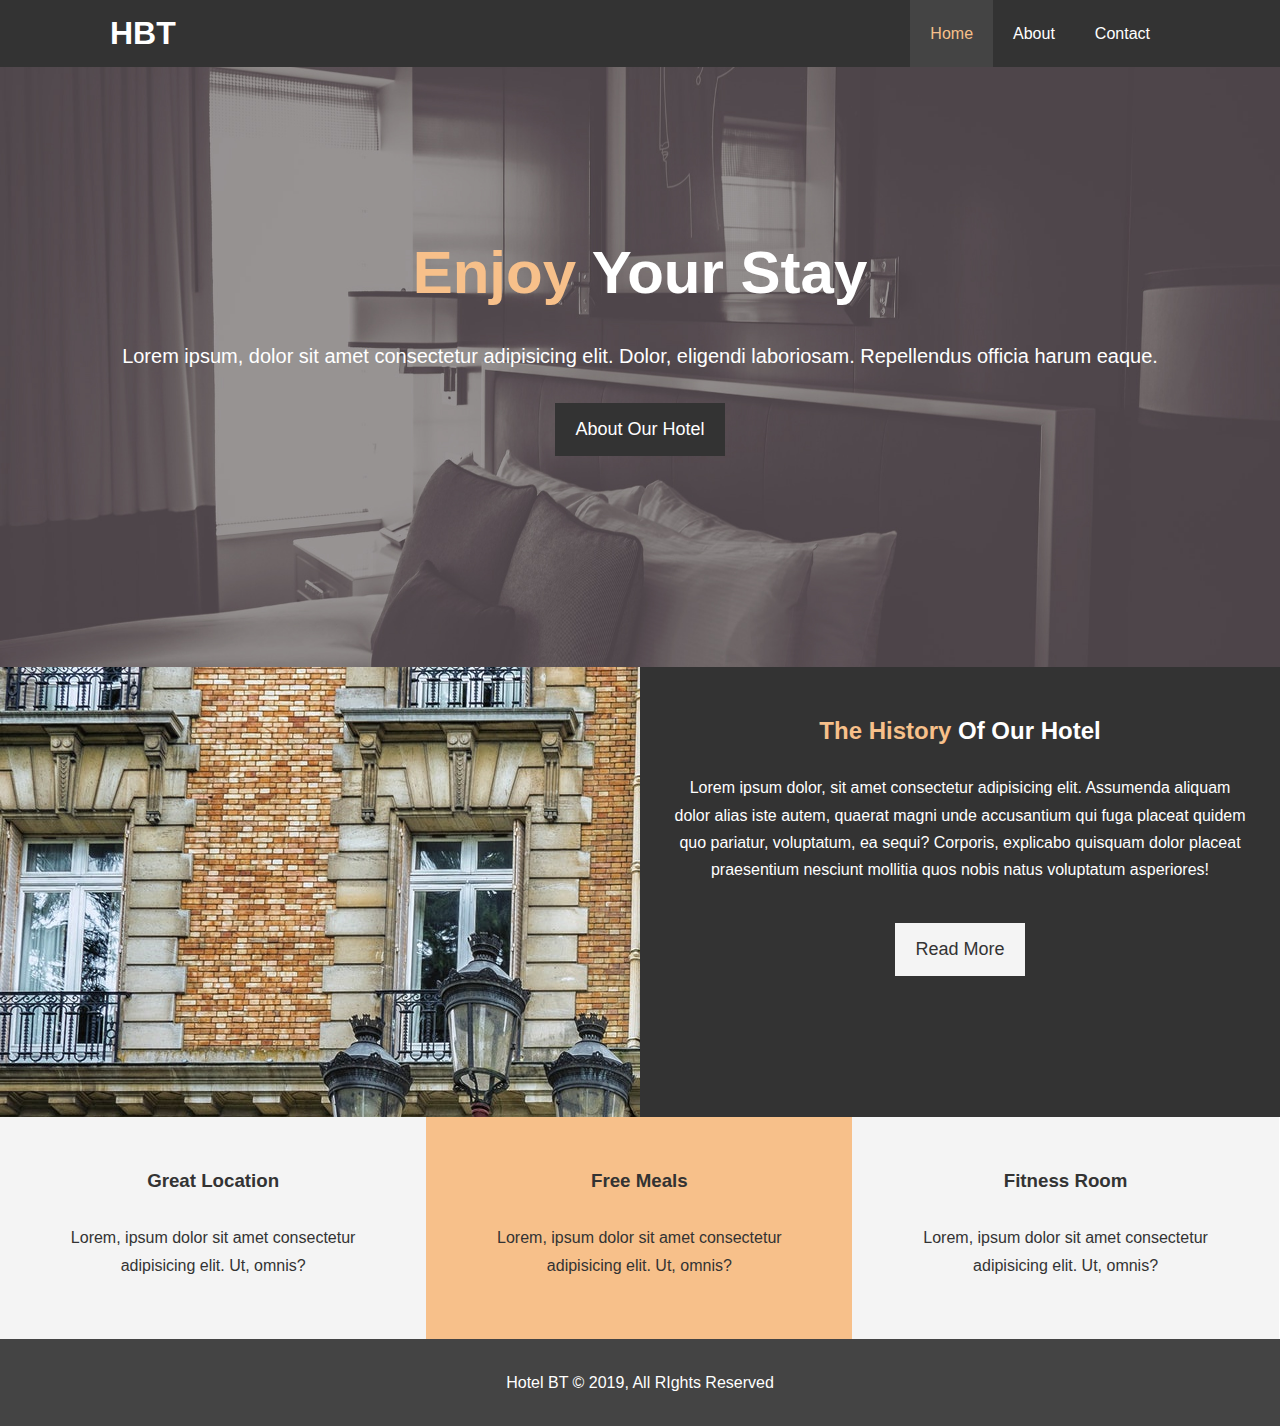
<file: index.html>
<!DOCTYPE html>
<html lang="en">
<head>
  <meta charset="UTF-8">
  <meta name="viewport" content="width=device-width, initial-scale=1.0">
  <meta http-equiv="X-UA-Compatible" content="ie=edge">
  <meta name="description" content="Welcome to the most extraordinary hotel in Boston Massachusetts">
  <meta name="keywords" content="hotel,boston hotel,new england hotel">
  <link rel="stylesheet" href="https://use.fontawesome.com/releases/v5.6.1/css/all.css" integrity="sha384-gfdkjb5BdAXd+lj+gudLWI+BXq4IuLW5IT+brZEZsLFm++aCMlF1V92rMkPaX4PP" crossorigin="anonymous">
  <link rel="stylesheet" href="css/style.css">
  <link rel="stylesheet" media="screen and (max-width: 768px)" href="css/mobil.css">
  <title>Hotel BT | Welcome</title>
</head>
<body>
  <header>
    <nav id="navbar">
      <div class="container">
        <h1 class="logo"><a href="index.html">HBT</a></h1>
        <ul>
          <li><a class="current" href="index.html">Home</a></li>
          <li><a href="about.html">About</a></li>
          <li><a href="contact.html">Contact</a></li>
        </ul>
      </div>
    </nav>

    <div id="showcase">
      <div class="container">
        <div class="showcase-content">
          <h1><span class="text-primary">Enjoy</span> Your Stay</h1>
          <p class="lead">Lorem ipsum, dolor sit amet consectetur adipisicing elit. Dolor, eligendi laboriosam. Repellendus officia harum eaque.</p>
          <a class="btn" href="about.html">About Our Hotel</a>
        </div>
      </div>
    </div>
  </header>

  <section id="home-info" class="bg-dark">
    <div class="info-img"></div>
    <div class="info-content">
      <h2><span class="text-primary">The History</span> Of Our Hotel</h2>
      <p>
          Lorem ipsum dolor, sit amet consectetur adipisicing elit. Assumenda
          aliquam dolor alias iste autem, quaerat magni unde accusantium qui
          fuga placeat quidem quo pariatur, voluptatum, ea sequi? Corporis,
          explicabo quisquam dolor placeat praesentium nesciunt mollitia quos
          nobis natus voluptatum asperiores!
      </p>
      <a href="about.html" class="btn btn-light">Read More</a>
    </div>
  </section>

  <section id="features">
    <div class="box bg-light">
      <i class="fas fa-hotel fa-3x"></i>
      <h3>Great Location</h3>
      <p>Lorem, ipsum dolor sit amet consectetur adipisicing elit. Ut, omnis?</p>
    </div>
    <div class="box bg-primary">
        <i class="fas fa-utensils fa-3x"></i>
        <h3>Free Meals</h3>
        <p>Lorem, ipsum dolor sit amet consectetur adipisicing elit. Ut, omnis?</p>
    </div>
    <div class="box bg-light">
        <i class="fas fa-dumbbell fa-3x"></i>
        <h3>Fitness Room</h3>
        <p>Lorem, ipsum dolor sit amet consectetur adipisicing elit. Ut, omnis?</p>
    </div>
  </section>

  <div class="clr"></div>

  <footer id="main-footer">
    <p>Hotel BT &copy; 2019, All RIghts Reserved</p>
  </footer>
</body>
</html>
</file>
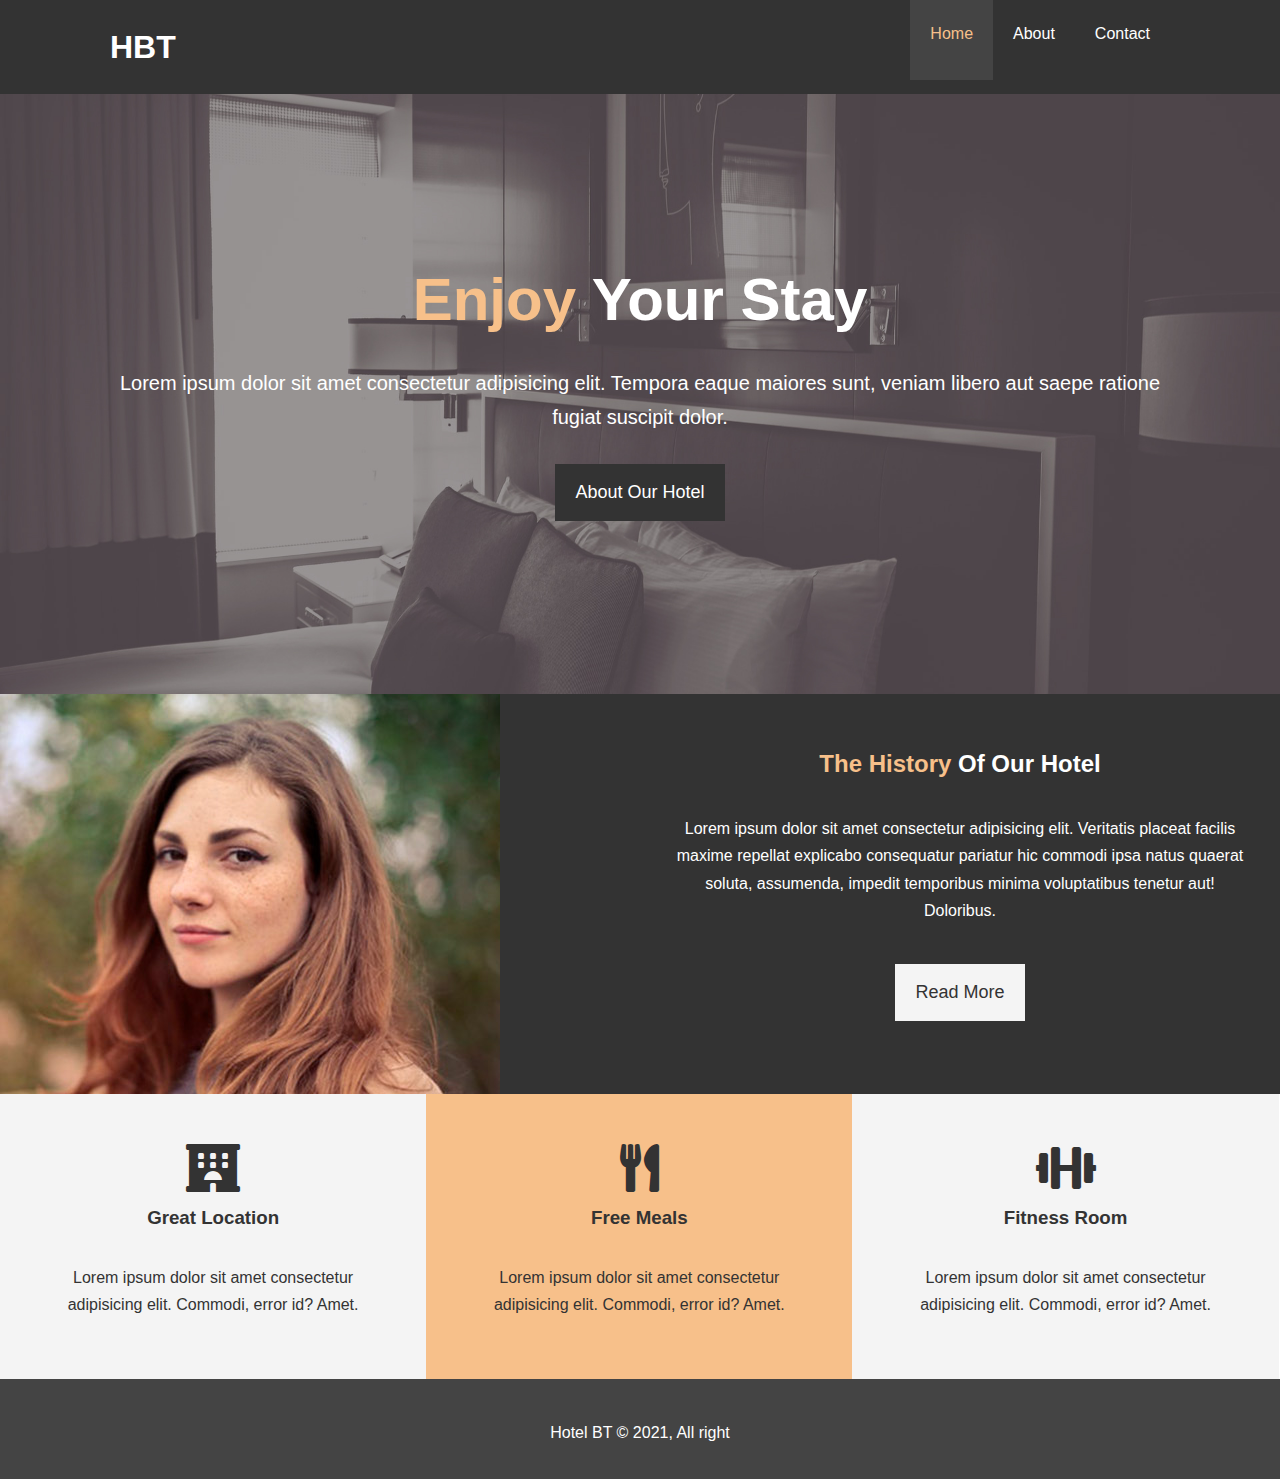
<file: project_from_0/index.html>
<!DOCTYPE html>
<html lang="en">

<head>
  <meta charset="UTF-8">
  <meta name="viewport" content="width=device-width, initial-scale=1.0">
  <meta name="description" content="welcome to the most extraordinary hotel in Iasi Romania">
  <meta name="keywords" content="hotel,Iasi hotel,Romania Hotel">
  <link rel="stylesheet" href="https://cdnjs.cloudflare.com/ajax/libs/font-awesome/5.15.1/css/all.min.css">
  <link rel="stylesheet" href="./css/style.css">
  <title>Hotel BT | Welcome</title>
</head>

<body>
  <header>
    <nav id="navbar">
      <!-- with the container after the navbar will show all the navbar in the window, without the container like that, the navbar will stretch just 1100px-->
      <div class="container">
        <h1 class="logo"><a href="index.html">HBT</a></h1>
        <ul>
          <li><a href="index.html" class="current">Home</a></li>
          <li><a href="about.html">About</a></li>
          <li><a href="contact.html">Contact</a></li>
        </ul>
      </div>
    </nav>
    <!-- showcase -->
    <div id="showcase">
      <div class="container">
        <div class="showcase-content">
          <h1><span class="text-primary">Enjoy</span> Your Stay</h1>
          <p class="lead">Lorem ipsum dolor sit amet consectetur adipisicing elit. Tempora eaque maiores sunt, veniam
            libero aut saepe ratione fugiat suscipit dolor.</p>
          <a class="btn" href="about.html">About Our Hotel</a>
        </div>
      </div>
    </div>
  </header>
  <section id="home-info" class="bg-dark">
    <div class="info-img"></div>
    <div class="info-content">
      <h2><span class="text-primary">The History</span> Of Our Hotel</h2>
      <p>Lorem ipsum dolor sit amet consectetur adipisicing elit. Veritatis placeat facilis maxime repellat explicabo
        consequatur pariatur hic commodi ipsa natus quaerat soluta, assumenda, impedit temporibus minima voluptatibus
        tenetur aut! Doloribus.</p>
      <a class="btn-light btn" href="about.html">Read More</a>
    </div>
  </section>
  <!-- section home info -->
  <!-- section features -->
  <section id="features">
    <div class="box bg-light">
      <i class="fas fa-hotel fa-3x"></i>
      <h3>Great Location</h3>
      <p>Lorem ipsum dolor sit amet consectetur adipisicing elit. Commodi, error id? Amet.</p>
    </div>
    <div class="box bg-primary">
      <i class="fas fa-utensils fa-3x"></i>
      <h3>Free Meals</h3>
      <p>Lorem ipsum dolor sit amet consectetur adipisicing elit. Commodi, error id? Amet.</p>
    </div>
    <div class="box bg-light">
      <i class="fas fa-dumbbell fa-3x"></i>
      <h3>Fitness Room</h3>
      <p>Lorem ipsum dolor sit amet consectetur adipisicing elit. Commodi, error id? Amet.</p>
    </div>
  </section>
  <div class="clr"></div>
  <!-- footer -->
  <footer id="main-footer">
    <p>Hotel BT &copy; 2021, All right </p>
  </footer>
</body>

</html>
</file>
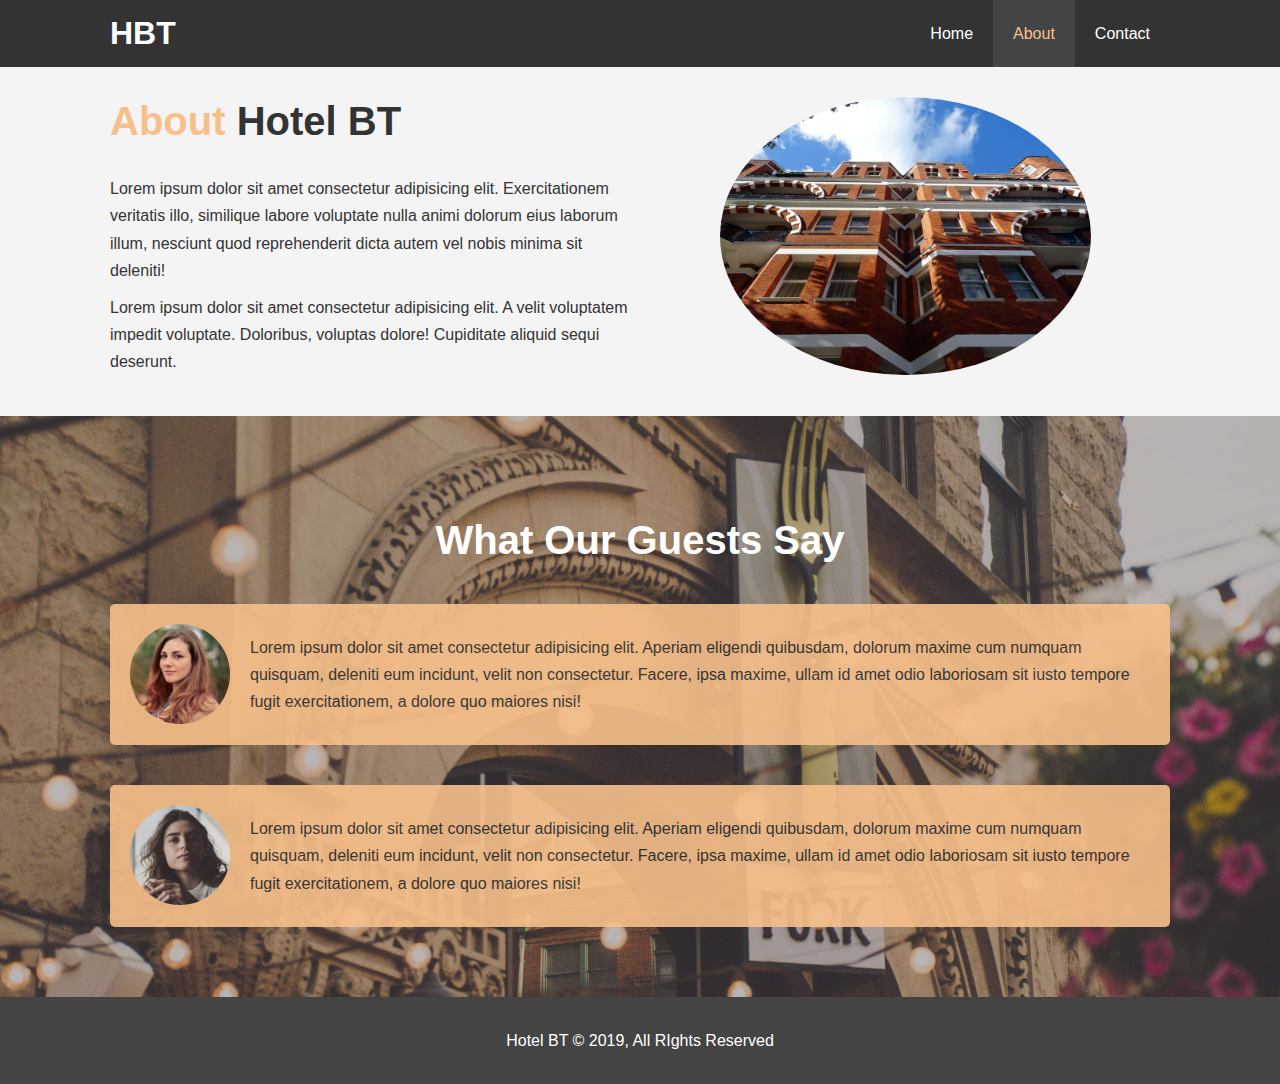
<file: about.html>
<!DOCTYPE html>
<html lang="en">
<head>
  <meta charset="UTF-8">
  <meta name="viewport" content="width=device-width, initial-scale=1.0">
  <meta http-equiv="X-UA-Compatible" content="ie=edge">
  <meta name="description" content="Welcome to the most extraordinary hotel in Boston Massachusetts">
  <meta name="keywords" content="hotel,boston hotel,new england hotel">
  <link rel="stylesheet" href="css/style.css">
  <link rel="stylesheet" media="screen and (max-width: 768px)" href="css/mobil.css">
  <title>Hotel BT | About</title>
</head>
<body>
  <header>
    <nav id="navbar">
      <div class="container">
        <h1 class="logo"><a href="index.html">HBT</a></h1>
        <ul>
          <li><a href="index.html">Home</a></li>
          <li><a class="current" href="about.html">About</a></li>
          <li><a href="contact.html">Contact</a></li>
        </ul>
      </div>
    </nav>
  </header>

  <section id="about-info" class="bg-light py-3">
    <div class="container">
      <div class="info-left">
        <h1 class="l-heading"><span class="text-primary">About</span> Hotel BT</h1>
        <p>Lorem ipsum dolor sit amet consectetur adipisicing elit. Exercitationem veritatis illo, similique labore voluptate nulla animi dolorum eius laborum illum, nesciunt quod reprehenderit dicta autem vel nobis minima sit deleniti!</p>
        <p>Lorem ipsum dolor sit amet consectetur adipisicing elit. A velit voluptatem impedit voluptate. Doloribus, voluptas dolore! Cupiditate aliquid sequi deserunt.</p>
      </div>
      <div class="info-right">
        <img src="./img/photo-2.jpg" alt="hotel">
      </div>
    </div>
  </section>

  <div class="clr"></div>

  <section id="testimonials" class="py-3">
    <div class="container">
      <h2 class="l-heading">What Our Guests Say</h2>
      <div class="testimonial bg-primary">
        <img src="./img/person-1.jpg" alt="Samantha">
        <p>Lorem ipsum dolor sit amet consectetur adipisicing elit. Aperiam eligendi quibusdam, dolorum maxime cum numquam quisquam, deleniti eum incidunt, velit non consectetur. Facere, ipsa maxime, ullam id amet odio laboriosam sit iusto tempore fugit exercitationem, a dolore quo maiores nisi!</p>
      </div>

      <div class="testimonial bg-primary">
          <img src="./img/person-2.jpg" alt="Jen">
          <p>Lorem ipsum dolor sit amet consectetur adipisicing elit. Aperiam eligendi quibusdam, dolorum maxime cum numquam quisquam, deleniti eum incidunt, velit non consectetur. Facere, ipsa maxime, ullam id amet odio laboriosam sit iusto tempore fugit exercitationem, a dolore quo maiores nisi!</p>
        </div>
    </div>
  </section>

  <footer id="main-footer">
    <p>Hotel BT &copy; 2019, All RIghts Reserved</p>
  </footer>
</body>
</html>
</file>
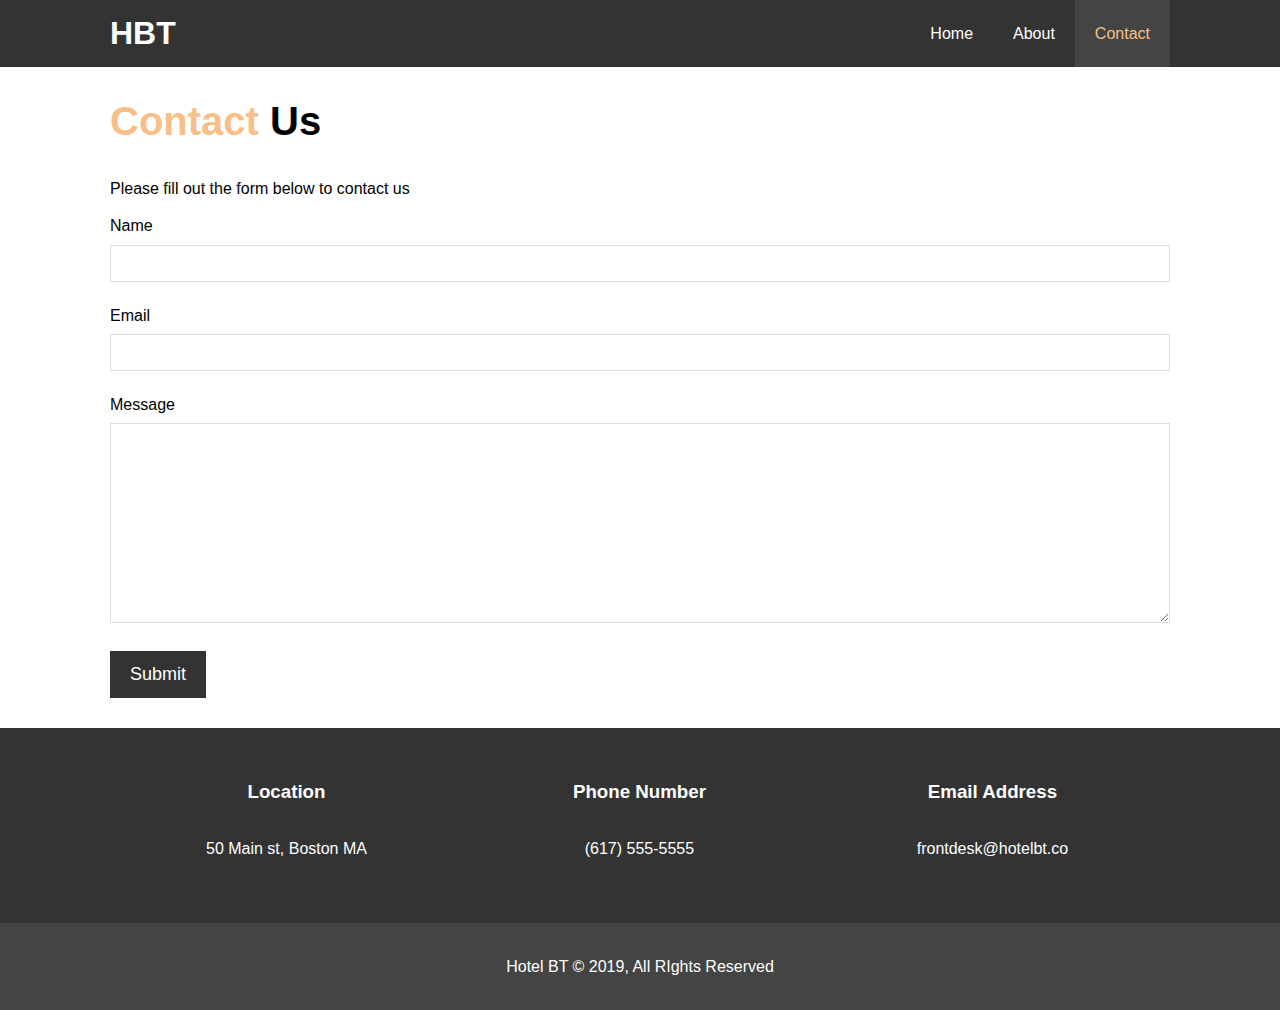
<file: contact.html>
<!DOCTYPE html>
<html lang="en">
<head>
  <meta charset="UTF-8">
  <meta name="viewport" content="width=device-width, initial-scale=1.0">
  <meta http-equiv="X-UA-Compatible" content="ie=edge">
  <meta name="description" content="Welcome to the most extraordinary hotel in Boston Massachusetts">
  <meta name="keywords" content="hotel,boston hotel,new england hotel">
  <link rel="stylesheet" href="https://use.fontawesome.com/releases/v5.6.1/css/all.css" integrity="sha384-gfdkjb5BdAXd+lj+gudLWI+BXq4IuLW5IT+brZEZsLFm++aCMlF1V92rMkPaX4PP" crossorigin="anonymous">
  <link rel="stylesheet" href="css/style.css">
  <link rel="stylesheet" media="screen and (max-width: 768px)" href="css/mobil.css">
  <title>Hotel BT | Contact</title>
</head>
<body>
  <header>
    <nav id="navbar">
      <div class="container">
        <h1 class="logo"><a href="index.html">HBT</a></h1>
        <ul>
          <li><a href="index.html">Home</a></li>
          <li><a href="about.html">About</a></li>
          <li><a class="current" href="contact.html">Contact</a></li>
        </ul>
      </div>
    </nav>
  </header>

  <section id="contact-form" class="py-3">
    <div class="container">
      <h1 class="l-heading"><span class="text-primary">Contact</span> Us</h1>
      <p>Please fill out the form below to contact us</p>
      <form action="process.php">
        <div class="form-group">
          <label for="name">Name</label>
          <input type="text" name="name" id="name">
        </div>
        <div class="form-group">
          <label for="email">Email</label>
          <input type="email" name="email" id="email">
        </div>
        <div class="form-group">
          <label for="message">Message</label>
          <textarea name="message" id="message"></textarea>
        </div>
        <button type="submit" class="btn">Submit</button>
      </form>
    </div>
  </section>

  <section id="contact-info" class="bg-dark">
    <div class="container">
        <div class="box">
            <i class="fas fa-hotel fa-3x"></i>
            <h3>Location</h3>
            <p>50 Main st, Boston MA</p>
          </div>
          <div class="box">
              <i class="fas fa-phone fa-3x"></i>
              <h3>Phone Number</h3>
              <p>(617) 555-5555</p>
          </div>
          <div class="box">
              <i class="fas fa-envelope fa-3x"></i>
              <h3>Email Address</h3>
              <p>frontdesk@hotelbt.co</p>
          </div>
    </div>
  </section>

  <footer id="main-footer">
    <p>Hotel BT &copy; 2019, All RIghts Reserved</p>
  </footer>
</body>
</html>
</file>
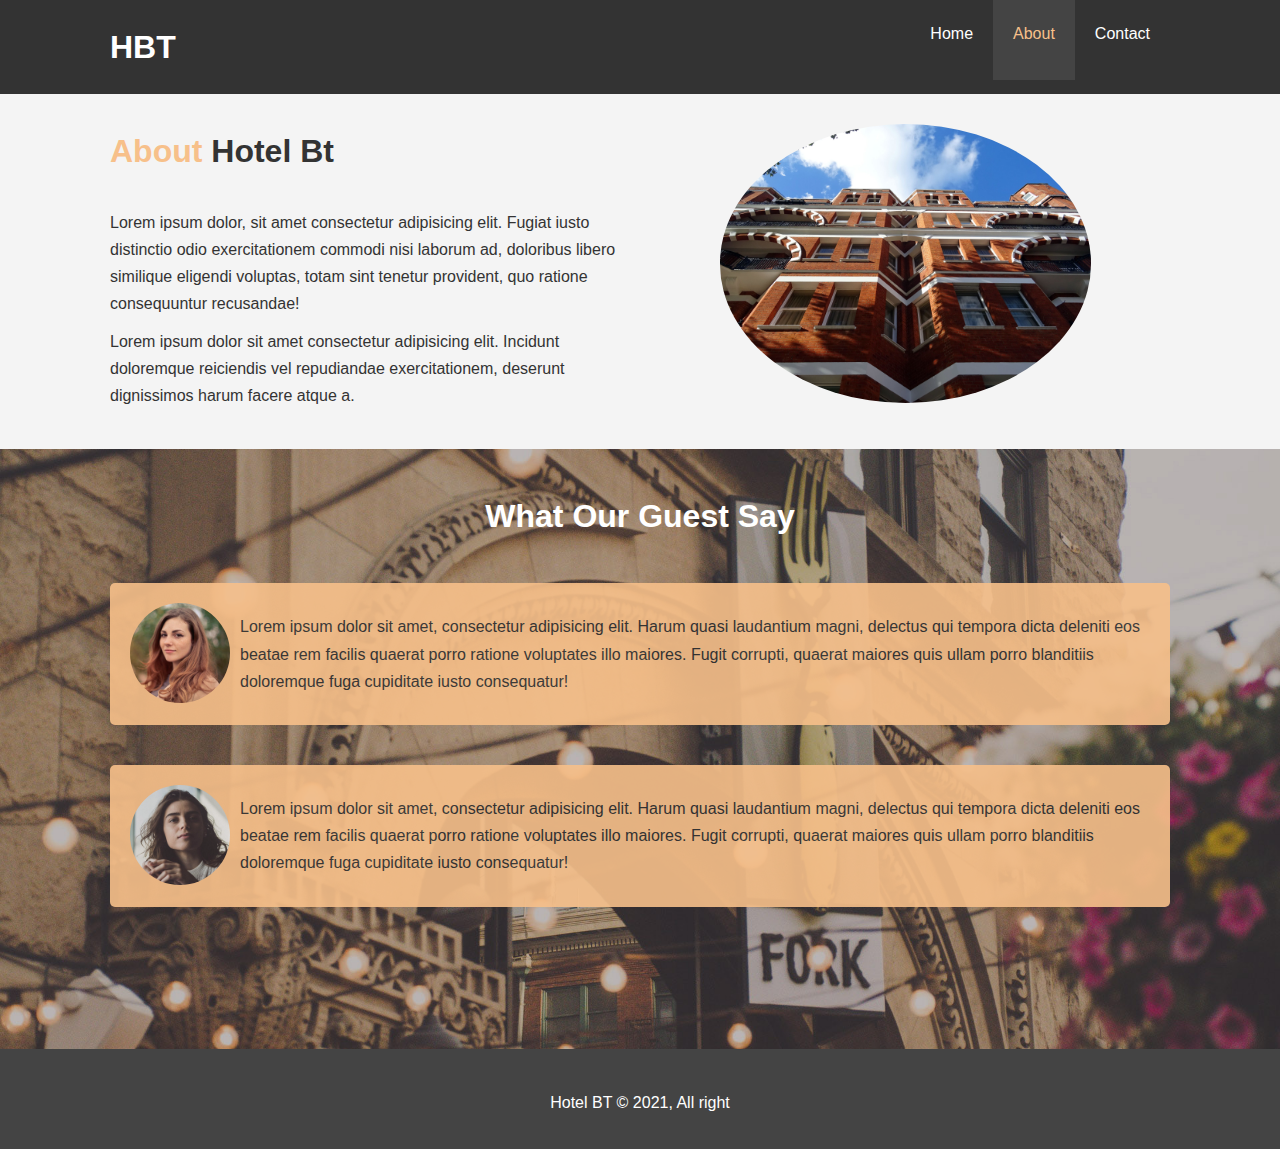
<file: project_from_0/about.html>
<!DOCTYPE html>
<html lang="en">

<head>
  <meta charset="UTF-8">
  <meta name="viewport" content="width=device-width, initial-scale=1.0">
  <meta name="description" content="welcome to the most extraordinary hotel in Iasi Romania">
  <meta name="keywords" content="hotel,Iasi hotel,Romania Hotel">
  <link rel="stylesheet" href="./css/style.css">
  <title>Hotel BT | About</title>
</head>

<body>
  <header>
    <nav id="navbar">
      <!-- with the container after the navbar will show all the navbar in the window, without the container like that, the navbar will stretch just 1100px-->
      <div class="container">
        <h1 class="logo"><a href="index.html">HBT</a></h1>
        <ul>
          <li><a href="index.html">Home</a></li>
          <li><a href="about.html" class="current">About</a></li>
          <li><a href="contact.html">Contact</a></li>
        </ul>
      </div>
    </nav>
  </header>
  <section id="about-info" class="bg-light py-3">
    <div class="container">
      <div class="info-left">
        <h1 class="l-heading"> <span class="text-primary">About</span> Hotel Bt</h1>
        <p>Lorem ipsum dolor, sit amet consectetur adipisicing elit. Fugiat iusto distinctio odio exercitationem commodi
          nisi laborum ad, doloribus libero similique eligendi voluptas, totam sint tenetur provident, quo ratione
          consequuntur recusandae!</p>
        <p>Lorem ipsum dolor sit amet consectetur adipisicing elit. Incidunt doloremque reiciendis vel repudiandae
          exercitationem, deserunt dignissimos harum facere atque a.</p>
      </div>
      <div class="info-right">
        <img src="./img/photo-2.jpg" alt="Hotel">
      </div>
    </div>
  </section>
  <!-- clearing the float -->
  <div class="clr"></div>
  <!-- section testemonial -->
  <section id="testemonials" class="py-3">
    <div class="container">
      <h2 class="l-heading">What Our Guest Say</h2>
      <div class="testemonial bg-primary">
        <img src="./img/person-1.jpg" alt="">
        <p>Lorem ipsum dolor sit amet, consectetur adipisicing elit. Harum quasi laudantium magni, delectus qui tempora dicta deleniti eos beatae rem facilis quaerat porro ratione voluptates illo maiores. Fugit corrupti, quaerat maiores quis ullam porro blanditiis doloremque fuga cupiditate iusto consequatur!</p>
      </div>
      <div class="testemonial bg-primary">
        <img src="./img/person-2.jpg" alt="">
        <p>Lorem ipsum dolor sit amet, consectetur adipisicing elit. Harum quasi laudantium magni, delectus qui tempora dicta deleniti eos beatae rem facilis quaerat porro ratione voluptates illo maiores. Fugit corrupti, quaerat maiores quis ullam porro blanditiis doloremque fuga cupiditate iusto consequatur!</p>
      </div>
    </div>
  </section>
  <!-- footer -->
  <footer id="main-footer">
    <p>Hotel BT &copy; 2021, All right </p>
  </footer>
</body>

</html>
</file>
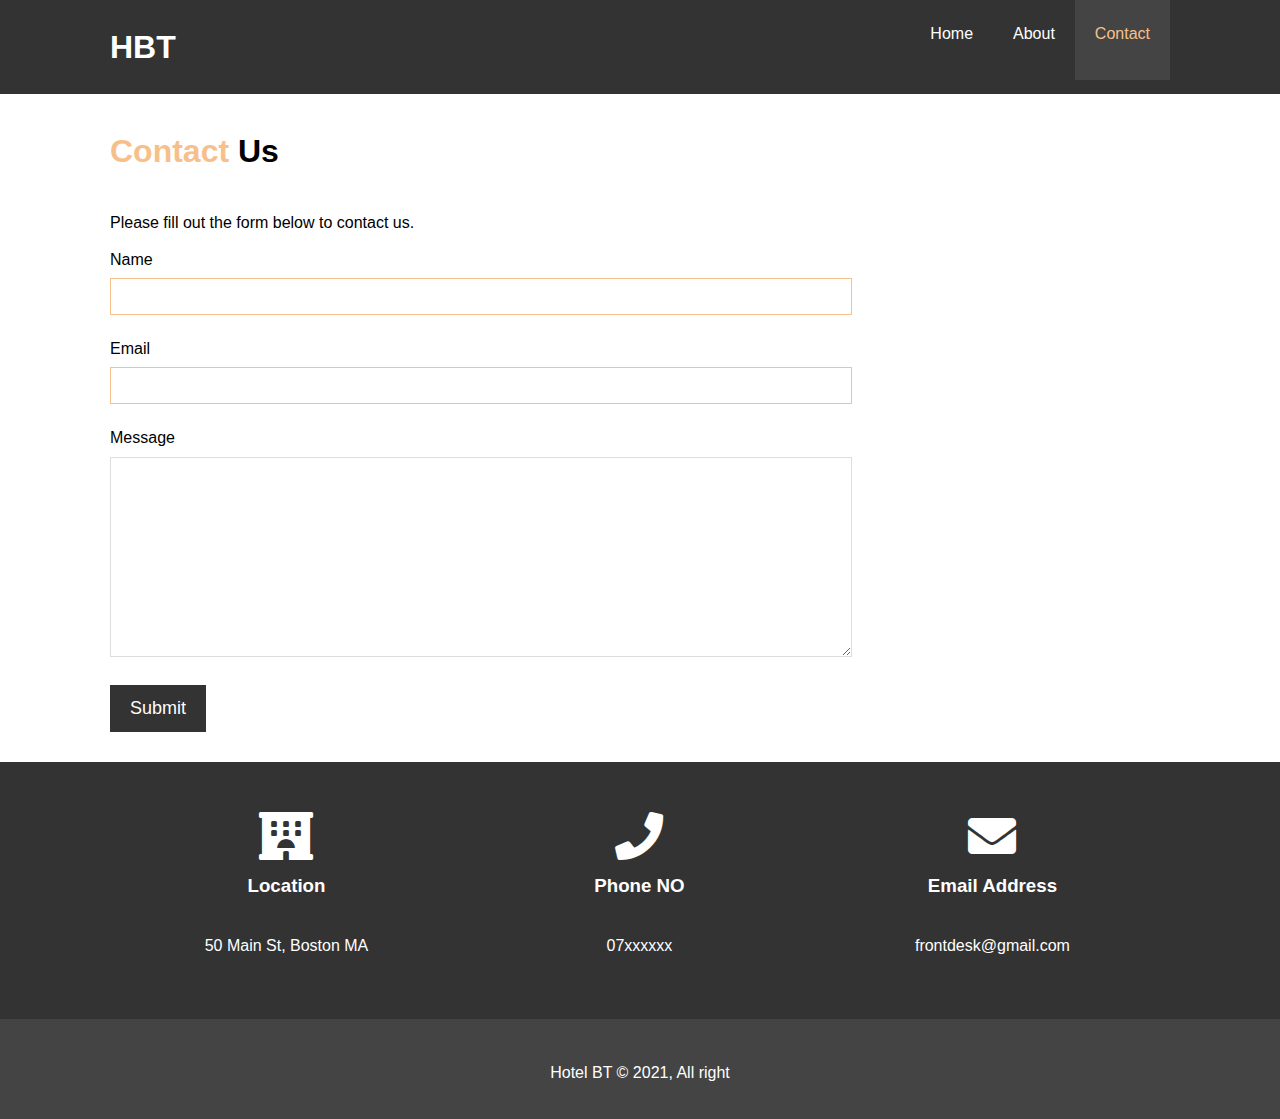
<file: project_from_0/contact.html>
<!DOCTYPE html>
<html lang="en">

<head>
  <meta charset="UTF-8">
  <meta name="viewport" content="width=device-width, initial-scale=1.0">
  <meta name="description" content="welcome to the most extraordinary hotel in Iasi Romania">
  <meta name="keywords" content="hotel,Iasi hotel,Romania Hotel">
  <link rel="stylesheet" href="https://cdnjs.cloudflare.com/ajax/libs/font-awesome/5.15.1/css/all.min.css"> 
  <link rel="stylesheet" href="./css/style.css">
  <title>Contact</title>
</head>

<body>
  <header>
    <nav id="navbar">
      <!-- with the container after the navbar will show all the navbar in the window, without the container like that, the navbar will stretch just 1100px-->
      <div class="container">
        <h1 class="logo"><a href="index.html">HBT</a></h1>
        <ul>
          <li><a href="index.html">Home</a></li>
          <li><a href="about.html" >About</a></li>
          <li><a href="contact.html "class="current">Contact</a></li>
        </ul>
      </div>
    </nav>
  </header>
  <!-- section for contact form -->
  <section id="contact-form" class="py-3">
    <div class="container">
      <h1 class="l-heading"><span class="text-primary">Contact</span> Us</h1>
      <p>Please fill out the form below to contact us. </p>
      <form action="process.php" method="POST">
        <div class="form-group">
          <label for="name">Name</label>
          <input type="text" name="name" id="name">
        </div>
        <div class="form-group">
          <label for="email">Email</label>
          <input type="email" name="email" id="email">
        </div>
        <div class="form-group">
          <label for="message">Message</label>
          <textarea type="text" name="message" id="message"></textarea>
        </div>
       <button type="submit" class="btn">Submit</button>
      </form>
    </div>
  </section>
  <section id="contact-info" class="bg-dark">
    <div class="container">
      <div class="box">
        <i class="fas fa-hotel fa-3x"></i>
        <h3>Location</h3>
        <p>50 Main St, Boston MA</p>
      </div>
      <div class="box">
        <i class="fas fa-phone fa-3x"></i>
        <h3>Phone NO</h3>
        <p>07xxxxxx</p>
      </div>
      <div class="box">
        <i class="fas fa-envelope fa-3x"></i>
        <h3>Email Address</h3>
        <p>frontdesk@gmail.com</p>
      </div>
    </div>
  </section>
  <!-- footer -->
  <footer id="main-footer">
    <p>Hotel BT &copy; 2021, All right </p>
  </footer>
</body>

</html>
</file>
<file: css/mobil.css>
#navbar .logo{
  float: none;
  text-align: center;
}
#navbar ul,
#navbar ul li{
  float: none;
}

#navbar ul li a{
  padding: 5px;
  border-bottom: #444 dotted 1px;
}
/* showcase */
#showcase .showcase-content {
  height: 100%;
  padding-top: 70px;
  padding-bottom: 30px;
}
/* home info */
#home-info .info-img{
  height: 550px;
  display: none;
}
#home-info .info-content {
  float: none;
  width: 100%;
  height: 100%;
  text-align: center;
  padding: 50px 30px;
  overflow: hidden;
}

.box {
  float: none;
  width: 100%;
  text-align:center;
}
#about-info .info-right ,
#about-info .info-left
{
  float: none;
  width: 100%;
  min-height: 100%;
}
.l-heading{
  text-align: center;
}

#about-info .info-right{
  margin-top: 30px;
}

/* contact */

#contact-info .box{
  border-bottom: #444 dotted 1px;
}
</file>
<file: project_from_0/css/style.css>
/* main styling for almost all pages */
*{
  box-sizing: border-box;
  margin: 0;
  padding: 0;
}


body{
  font-family: 'Segoe UI', Tahoma, Geneva, Verdana, sans-serif ;
  line-height: 1.7;
}
a{
  color: #333;
  text-decoration: none;
}
h1,h2,h3{
  padding-bottom: 20px ;
}

p{
  margin: 10px 0;
}
/*  main styling */
/* utilities */
.container{
margin: auto;
max-width: 1100px;
overflow: auto;
padding: 0 20px;
}
.text-primary{
  color: #f7c08a;
}
.lead{
  font-size: 20px;
}
.btn{
  display: inline-block;
  font-size: 18px;
  color: #fff;
  background: #333;
  padding: 13px 20px;
  border: none;
  cursor: pointer;
}
.btn:hover{
  background: #f7c08a;
  color: #333;

}
.btn-light{
  background: #f4f4f4;
  color: #333;
}
 .bg-dark{
  background: #333;
  color: white;
} 
.bg-light{
  background: #f4f4f4;
  color: #333;
}
.bg-primary{
  background:#f7c08a ;
  color: #333 ;
}
.clr{
  clear: both;
}
/* padding */

.py-1{
  padding: 10px 0;
}
.py-2{
  padding: 20px 0;
}
.py-3{
  padding: 30px 0;
}
.px-1{
  padding: 10px 0;
}
.px-2{
  padding: 20px 0;
}
.px-3{
  padding: 30px 0;
}

/* heading */
.l-heading{
  font-size: 2em;
}
/* navbar */
#navbar{
  background: #333;
  color: #fff;
  overflow: auto;
}

#navbar a{
  color: #fff;
  height: 80px;
}
#navbar h1{
  float: left;
  padding-top: 20px;
}
#navbar ul{
  list-style: none;
  float: right;
}
#navbar li{
  float: left;

}
#navbar li a{
  display: block;
  padding: 20px;
  text-align: center;
}
#navbar li a:hover,
#navbar li a.current{
  background: #444;
  color: #f7c08a;
}
/* showcase */

#showcase{
  background: url('/img/showcase.jpg') no-repeat center center/cover;
  height: 600px;
}

#showcase .showcase-content{
  color: #fff;
  text-align: center;
  padding-top: 170px;
}

#showcase .showcase-content h1{
  font-size: 60px;
  line-height: 1.2em;
}

#showcase p{
  padding-bottom: 20px;
  line-height: 1.7em;
}
/* info content */

#home-info{
  height: 400px;

}
#home-info .info-img{
  float: left;
  width: 50%;
  background: url('../img/person-1.jpg') no-repeat;
  min-height: 100%;
}

#home-info .info-content{
  float: right;
  width: 50%;
  height: 100%;
  text-align: center;
  padding: 50px 30px;
  overflow: hidden;
}
#home-info .info-content p{
  padding-bottom: 30px;
}

/* section features */

.box{
  float: left;
  width: 33.3%;
  padding: 50px;
  text-align: center;
}
.box i{
  margin-bottom: 10px;
}

/* footer */
#main-footer{
  text-align: center;
  background: #444;
  color: #fff;
  padding: 30px;
  height: 100px;
}

/* about page */

#about-info .info-right{
  float: right;
  width: 50%;
  min-height: 100%;
}
#about-info .info-right img{
  display: block;
  margin: auto;
  width: 70%;
  border-radius: 50%;
}

#about-info .info-left{
  float: left;
  width: 50%;
  min-height: 100%;
}

/* testemonial */

#testemonials{
  height: 600px;
  background: url('../img/test-bg.jpg') no-repeat center center/cover;
  padding-top: 40px;
}
.testemonial img{
  width: 100px;
  float: left;
  margin-right: 10px;
  border-radius: 50%;
}
#testemonials h2 {
  color: #fff;
  text-align: center;
  padding-bottom: 40px;
}

#testemonials .testemonial{
  padding: 20px;
  margin-bottom: 40px;
  overflow: hidden;
  border-radius: 5px;
  opacity: 0.9;
}

/* contact page */

#contact-form .form-group{
  margin-bottom: 20px;
}
#contact-form label{
  display: block;
  margin-bottom: 5px;
}
#contact-form input, 
#contact-form textarea{
  width: 70%;
  padding: 10px;
  border: 1px #ddd solid ;
}
#contact-form textarea{
  height: 200px;
}
#contact-form input, 
#contact-form textarea:hover{
  outline: none;
  border-color:#f7c08a
}
</file>
<file: css/style.css>
/* Reset */
* {
  margin: 0;
  padding:0;
  box-sizing: border-box;
}

/* Main Styling */
html,body {
  font-family: 'Segoe UI', Tahoma, Geneva, Verdana, sans-serif;
  line-height: 1.7em;
}

a {
  color: #333;
  text-decoration: none;
}

h1, h2, h3 {
  padding-bottom: 20px;
}

p {
  margin: 10px 0;
}

/* Utility Classes */
.container {
  margin: auto;
  max-width: 1100px;
  overflow: auto;
  padding: 0 20px;
}

.text-primary {
  color: #f7c08a;
}

.lead {
  font-size: 20px;
}

.btn {
  display: inline-block;
  font-size: 18px;
  color: #fff;
  background: #333;
  padding: 13px 20px;
  border: none;
  cursor: pointer;
}

.btn:hover {
  background: #f7c08a;
  color: #333;
}

.btn-light {
  background: #f4f4f4;
  color: #333;
}

.bg-dark {
  background: #333;
  color: #fff;
}

.bg-light {
  background: #f4f4f4;
  color: #333;
}

.bg-primary {
  background: #f7c08a;
  color: #333;
}

.clr {
  clear: both;
}

.l-heading {
  font-size: 40px;
  line-height: 1.2;
}

/* Padding */
.py-1 { padding: 10px 0; }
.py-2 { padding: 20px 0; }
.py-3 { padding: 30px 0; }

/* Navbar */
#navbar {
  background: #333;
  color: #fff;
  overflow: auto;
}

#navbar a {
  color: #fff;
}

#navbar h1 {
  float: left;
  padding-top: 20px;
}

#navbar ul {
  list-style: none;
  float: right;
}

#navbar ul li {
  float: left;
}

#navbar ul li a {
  display: block;
  padding: 20px;
  text-align: center;
}

#navbar ul li a:hover, 
#navbar ul li a.current {
  background: #444;
  color: #f7c08a;
}

/* Showcase */
#showcase {
  background: url('../img/showcase.jpg') no-repeat center center/cover;
  height: 600px;
}

#showcase .showcase-content {
  color: #fff;
  text-align: center;
  padding-top: 170px;
}

#showcase .showcase-content h1 {
  font-size: 60px;
  line-height: 1.2em;
}

#showcase .showcase-content p {
  padding-bottom: 20px;
  line-height: 1.7em;
}

/* Home Info */
#home-info {
  height: 450px;
}

#home-info .info-img {
  float: left;
  width: 50%;
  background: url('../img/photo-1.jpg') no-repeat;
  min-height: 100%;
}

#home-info .info-content {
  float: right;
  width: 50%;
  height: 100%;
  text-align: center;
  padding: 50px 30px;
  overflow: hidden;
}

#home-info .info-content p {
  padding-bottom: 30px;
}

/* Features */
.box {
  float: left;
  width: 33.3%;
  padding: 50px;
  text-align:center;
}

.box i {
  margin-bottom: 10px;
}

/* About Info */
#about-info .info-right {
  float: right;
  width: 50%;
  min-height: 100%;
}

#about-info .info-right img {
  display: block;
  margin: auto;
  width: 70%;
  border-radius: 50%;
}

#about-info .info-left {
  float: left;
  width: 50%;
  min-height: 100%;
}

/* Testimonials */
#testimonials {
  height: 100%;
  background: url('../img/test-bg.jpg') no-repeat center center/cover;
  padding-top: 100px;
}

#testimonials h2 {
  color: #fff;
  text-align: center;
  padding-bottom: 40px;
}

#testimonials .testimonial {
  padding: 20px;
  margin-bottom: 40px;
  border-radius: 5px;
  opacity: 0.9;
}

#testimonials .testimonial img {
  width: 100px;
  float: left;
  margin-right: 20px;
  border-radius: 50%;
}

/* Contact Form */
#contact-form .form-group {
  margin-bottom: 20px;
}

#contact-form label {
  display: block;
  margin-bottom: 5px;
}

#contact-form input, 
#contact-form textarea {
  width: 100%;
  padding: 10px;
  border: 1px #ddd solid;
}

#contact-form textarea {
  height: 200px;
}

#contact-form input:focus, 
#contact-form textarea:focus {
  outline: none;
  border-color: #f7c08a;
}

/* Footer */
#main-footer {
  text-align: center;
  background: #444;
  color: #fff;
  padding: 20px;
}
</file>
